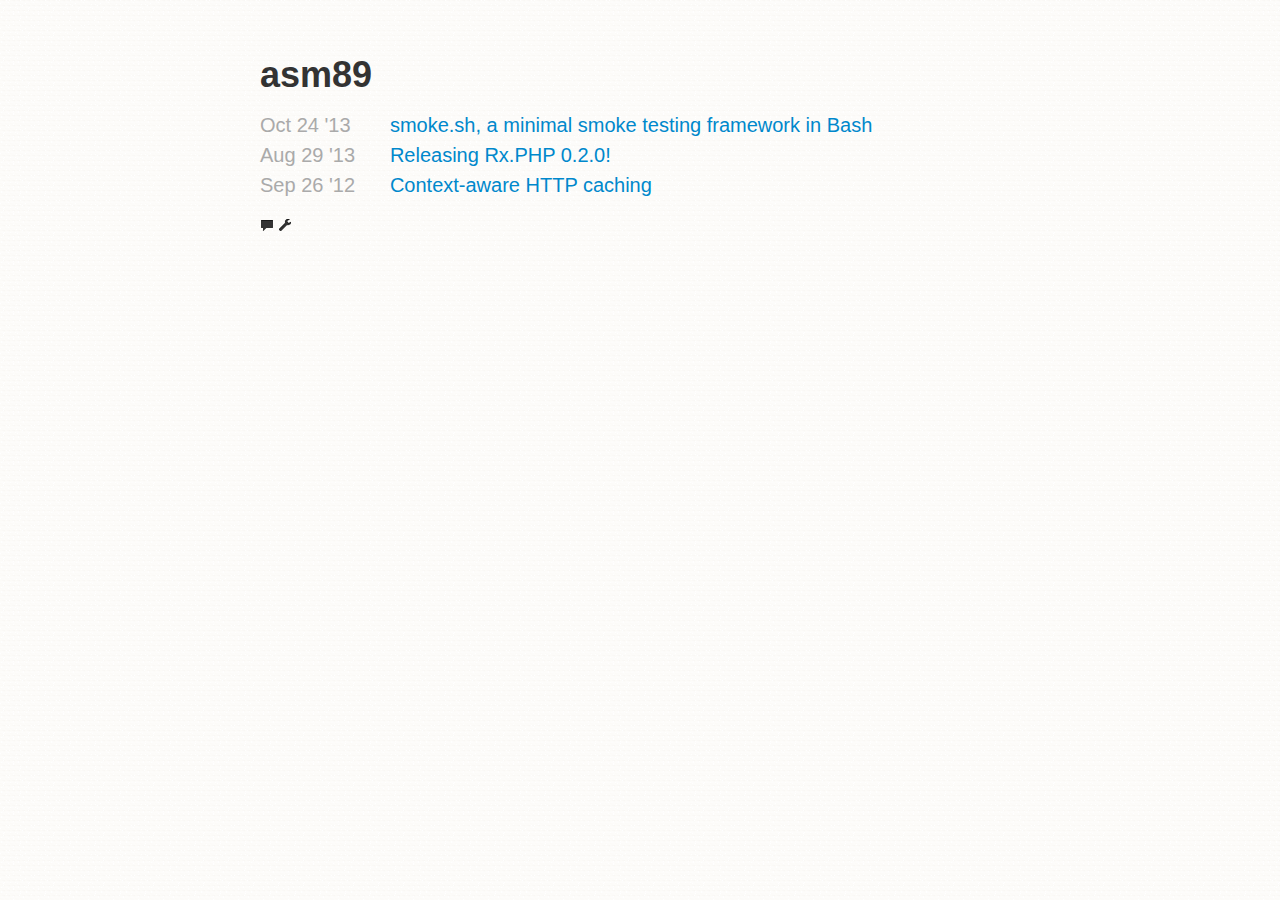
<file: index.html>
<!DOCTYPE html>
<html>
<head>
    <meta charset="UTF-8">
    <title>Home &mdash; asm89</title>
    <link href="/components/bootstrap/css/bootstrap.min.css" rel="stylesheet" type="text/css" />
    <link href="/components/bootstrap/css/bootstrap-responsive.min.css" rel="stylesheet" type="text/css" />
    <link href="/css/main.css" rel="stylesheet" type="text/css" />
    <!-- HTML5 shim, for IE6-8 support of HTML5 elements -->
    <!--[if lt IE 9]>
        <script src="http://html5shim.googlecode.com/svn/trunk/html5.js"></script>
    <![endif]-->
    <link rel="stylesheet" href="/components/highlightjs/styles/github.css" />
    <style>
    /** quick fix because bootstrap <pre> has a background-color. */
    pre code { background-color: inherit; }
    </style>
</head>
<body>

<div class="container-fluid">
            <h1 class="title">asm89</h1>

<ul class="unstyled post-list">
    

            <li class="row-fluid">
            <span class="span2 date">Oct 24 &#039;13</span>
            <span class="span10"><a href="/2013/10/24/smoke-sh-a-minimal-smoke-testing-framework-in-bash.html">smoke.sh, a minimal smoke testing framework in Bash</a></span>
        </li>
            <li class="row-fluid">
            <span class="span2 date">Aug 29 &#039;13</span>
            <span class="span10"><a href="/2013/08/29/releasing-rx.php-0.2.0.html">Releasing Rx.PHP 0.2.0!</a></span>
        </li>
            <li class="row-fluid">
            <span class="span2 date">Sep 26 &#039;12</span>
            <span class="span10"><a href="/2012/09/26/context-aware-http-caching.html">Context-aware HTTP caching</a></span>
        </li>
    
</ul>

<a href="https://twitter.com/iam_asm89"><i class="icon-comment"></i></a>
<a href="https://github.com/asm89"><i class="icon-wrench"></i></a>        </div>

  <script>
    var _gaq=[['_setAccount','UA-34072055-1'],['_trackPageview']];
    (function(d,t){var g=d.createElement(t),s=d.getElementsByTagName(t)[0];
    g.src=('https:'==location.protocol?'//ssl':'//www')+'.google-analytics.com/ga.js';
    s.parentNode.insertBefore(g,s)}(document,'script'));
  </script>

  <script src="//ajax.googleapis.com/ajax/libs/jquery/1.9.1/jquery.min.js"></script>
  <script>window.jQuery || document.write('<script src="/components/jquery/jquery.min.js"><\/script>')</script>
  <script src ="/js/blogpost-tweets.js" type="text/javascript"></script>
  <script src="/components/highlightjs/highlight.pack.js"></script>
  <script>hljs.initHighlightingOnLoad();</script>
  <script src="http://platform.twitter.com/widgets.js"></script>
</body>
</html>
</file>
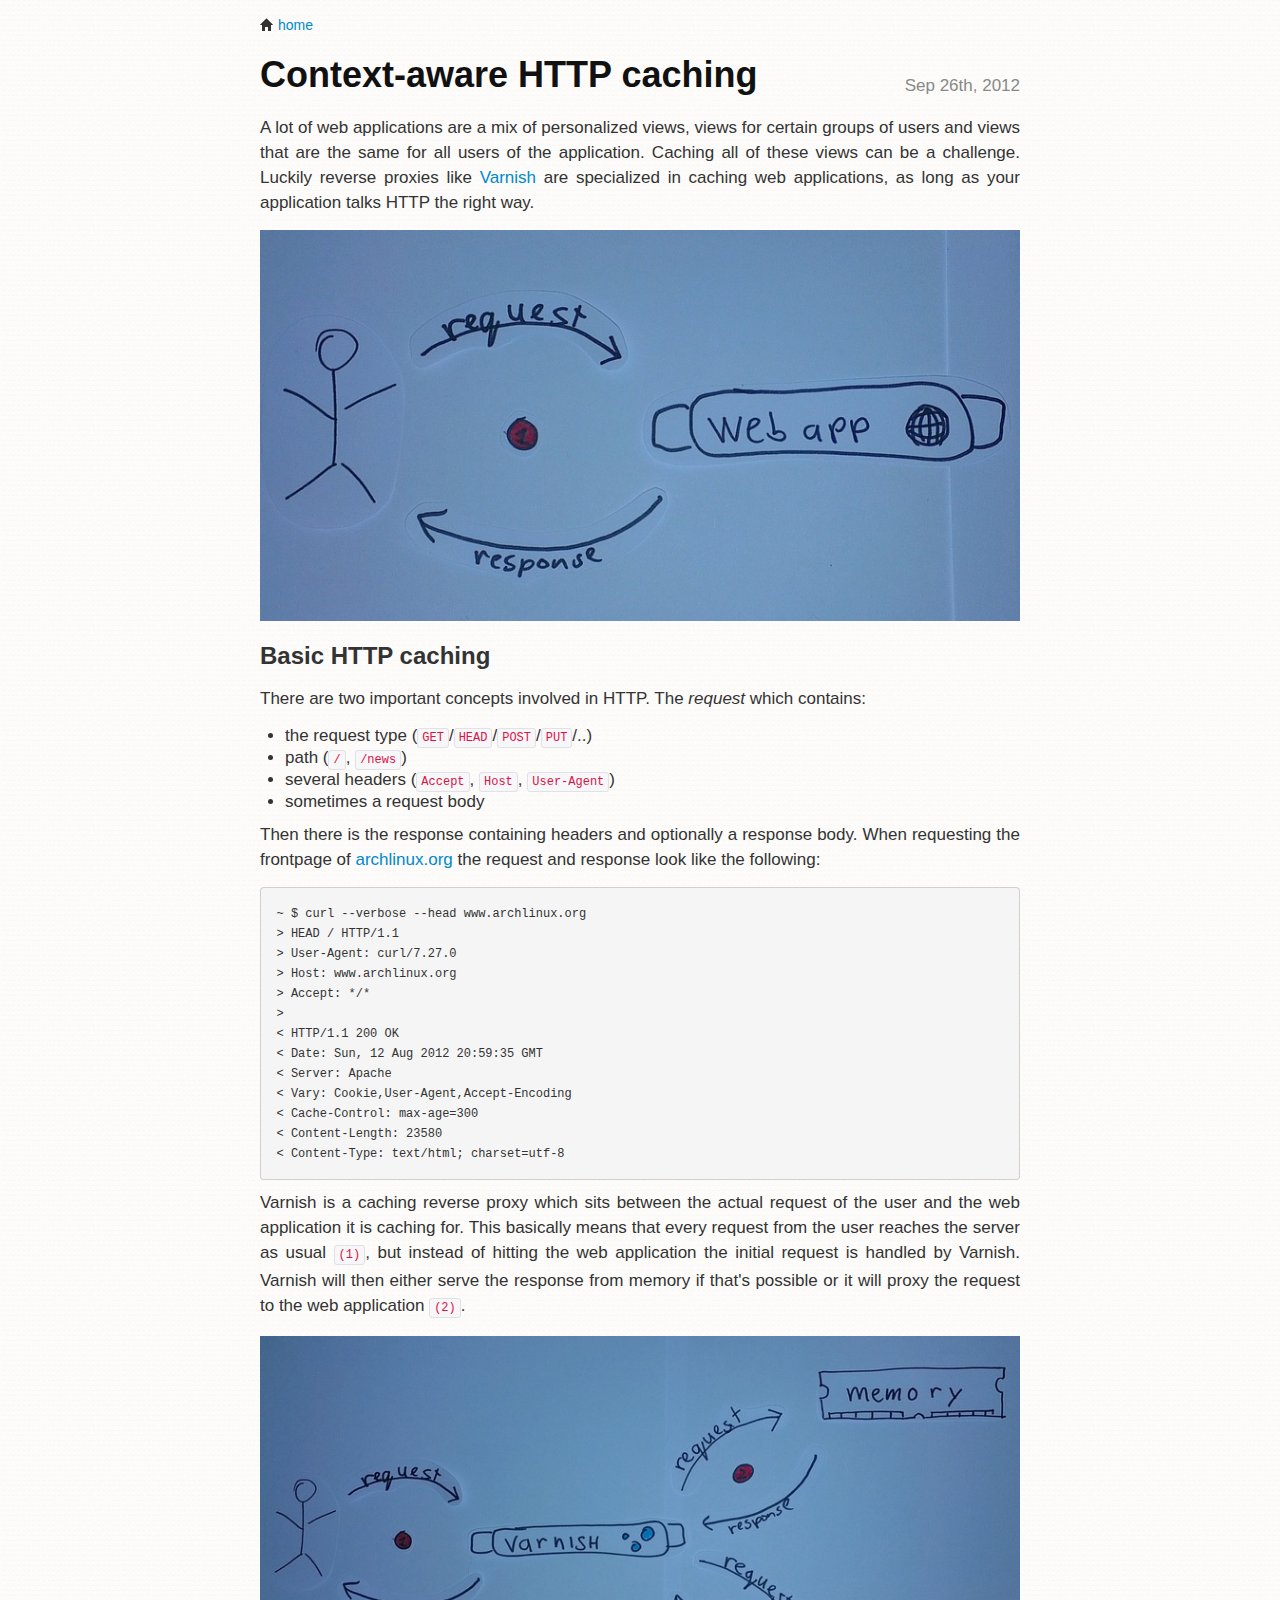
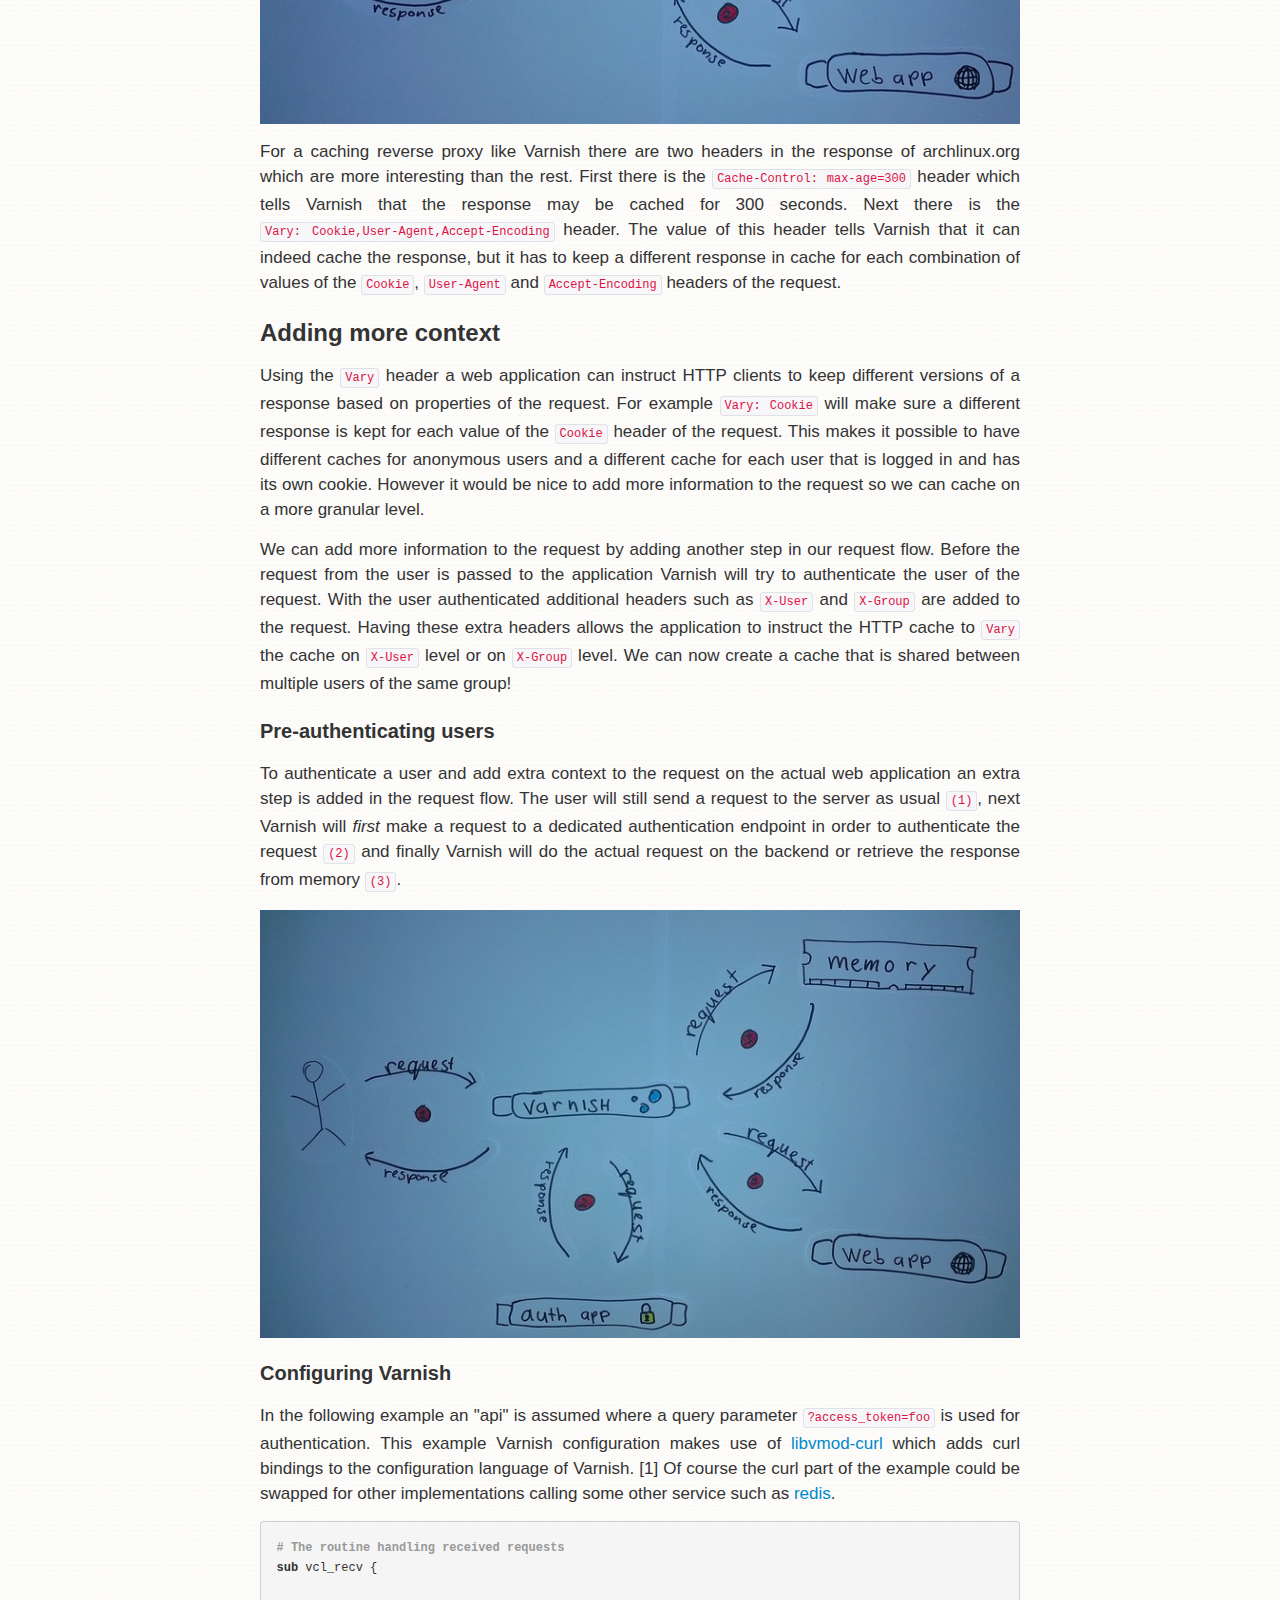
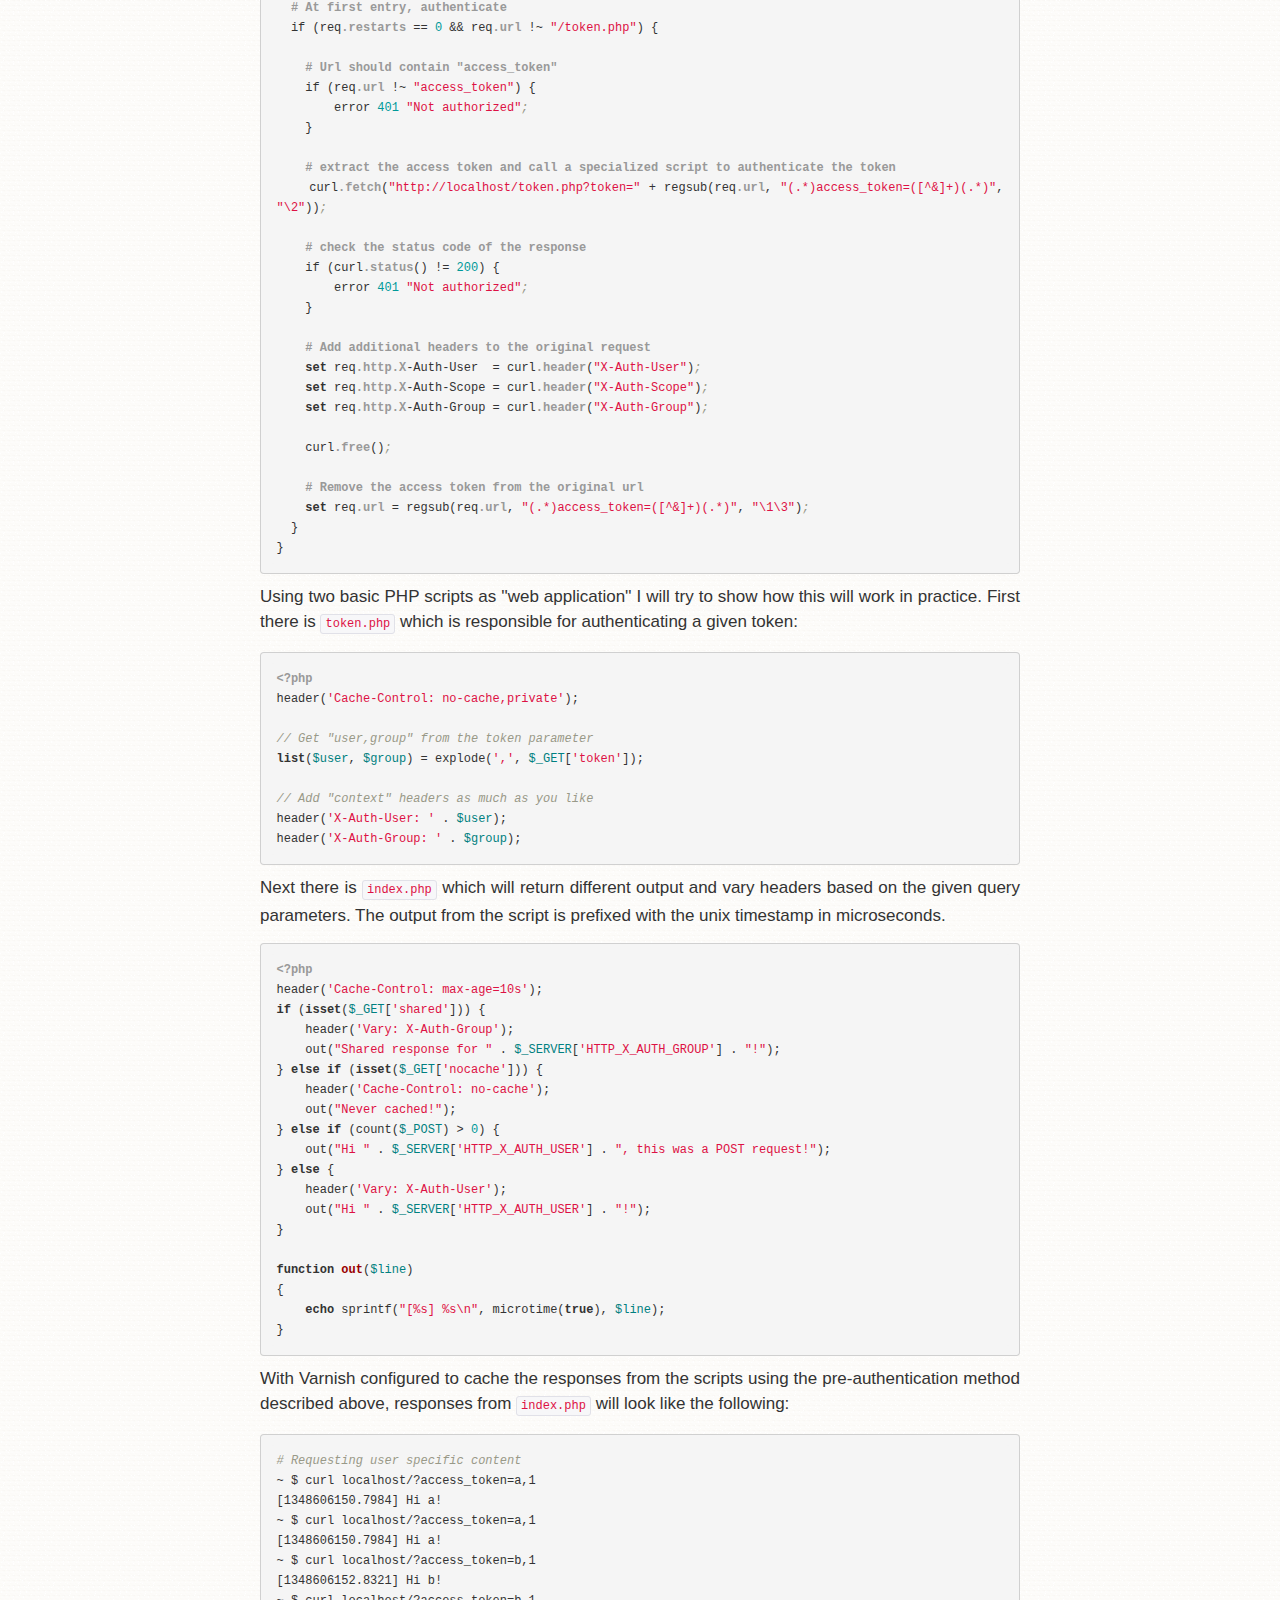
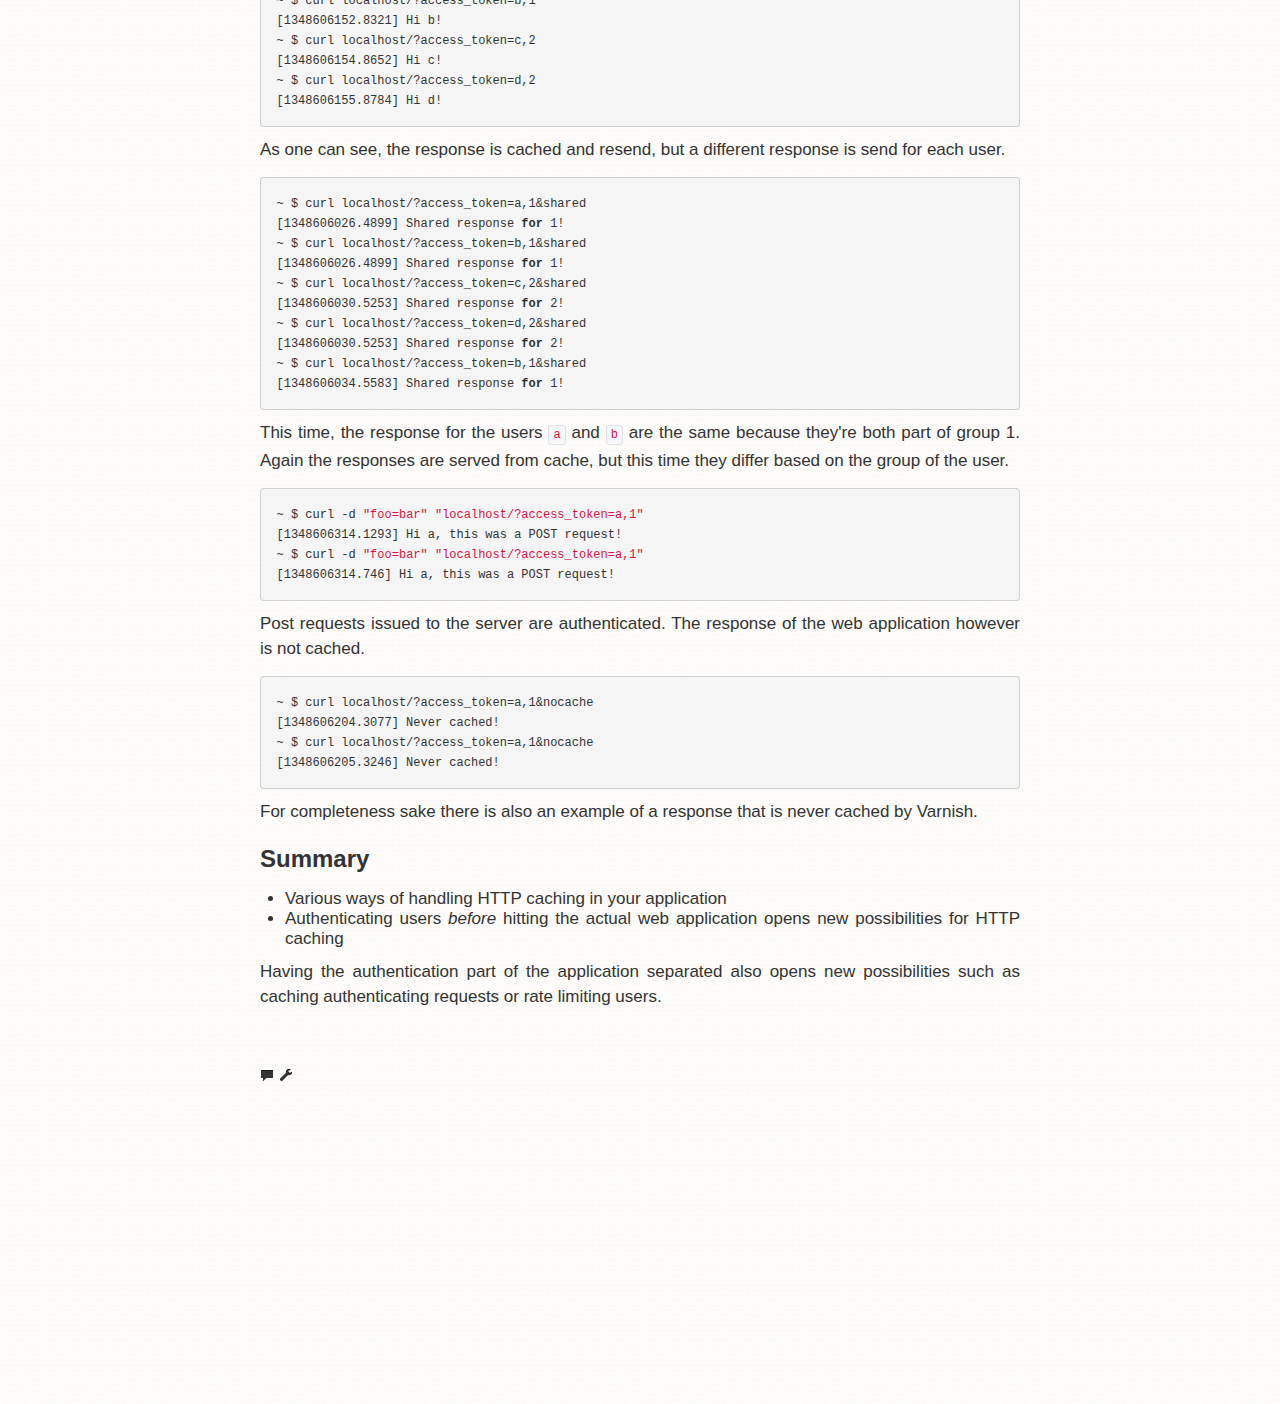
<file: 2012/09/26/context-aware-http-caching.html>
<!DOCTYPE html>
<html>
<head>
    <meta charset="UTF-8">
    <title>Context-aware HTTP caching &mdash; asm89</title>
    <link href="/components/bootstrap/css/bootstrap.min.css" rel="stylesheet" type="text/css" />
    <link href="/components/bootstrap/css/bootstrap-responsive.min.css" rel="stylesheet" type="text/css" />
    <link href="/css/main.css" rel="stylesheet" type="text/css" />
    <!-- HTML5 shim, for IE6-8 support of HTML5 elements -->
    <!--[if lt IE 9]>
        <script src="http://html5shim.googlecode.com/svn/trunk/html5.js"></script>
    <![endif]-->
    <link rel="stylesheet" href="/components/highlightjs/styles/github.css" />
    <style>
    /** quick fix because bootstrap <pre> has a background-color. */
    pre code { background-color: inherit; }
    </style>
</head>
<body>

<div class="container-fluid">
        <nav>
        <i class="icon-home"></i> <a href="/">home</a>
    </nav>

    <article>
        <div class="date pull-right">
            Sep 26th, 2012
        </div>

        <div class="body">
            <h1>Context-aware HTTP caching</h1>
            <!-- title: Context-aware caching of (restful) web applications with Varnish -->

<p>A lot of web applications are a mix of personalized views, views for certain groups of users and views that are the same
for all users of the application. Caching all of these views can be a challenge. Luckily reverse proxies like
<a href="https://www.varnish-cache.org/">Varnish</a> are specialized in caching web applications, as long as your application talks
HTTP the right way.</p>

<p><a href="/p/varnish-caching/1-large.jpg"><img src="/p/varnish-caching/1_post.jpg" alt="Basic interaction between user and the web application." /></a></p>

<h2>Basic HTTP caching</h2>

<p>There are two important concepts involved in HTTP. The <em>request</em> which contains:</p>

<ul>
<li>the request type (<code>GET</code>/<code>HEAD</code>/<code>POST</code>/<code>PUT</code>/..)</li>
<li>path (<code>/</code>, <code>/news</code>)</li>
<li>several headers (<code>Accept</code>, <code>Host</code>, <code>User-Agent</code>)</li>
<li>sometimes a request body</li>
</ul>

<p>Then there is the response containing headers and optionally a response body.  When requesting the frontpage of
<a href="http://www.archlinux.org">archlinux.org</a> the request and response look like the following:</p>

<pre><code class="bash">~ $ curl --verbose --head www.archlinux.org
&gt; HEAD / HTTP/1.1
&gt; User-Agent: curl/7.27.0
&gt; Host: www.archlinux.org
&gt; Accept: */*
&gt;
&lt; HTTP/1.1 200 OK
&lt; Date: Sun, 12 Aug 2012 20:59:35 GMT
&lt; Server: Apache
&lt; Vary: Cookie,User-Agent,Accept-Encoding
&lt; Cache-Control: max-age=300
&lt; Content-Length: 23580
&lt; Content-Type: text/html; charset=utf-8
</code></pre>

<p>Varnish is a caching reverse proxy which sits between the actual request of the user and the web application it is
caching for. This basically means that every request from the user reaches the server as usual <code>(1)</code>, but instead of
hitting the web application the initial request is handled by Varnish. Varnish will then either serve the response from
memory if that's possible or it will proxy the request to the web application <code>(2)</code>.</p>

<p><a href="/p/varnish-caching/2-large.jpg"><img src="/p/varnish-caching/2_post.jpg" alt="Adding a basic caching layer in the form of Varnish between the user and the actual application." /></a></p>

<p>For a caching reverse proxy like Varnish there are two headers in the response of archlinux.org which are more
interesting than the rest. First there is the <code>Cache-Control: max-age=300</code> header which tells Varnish that the response
may be cached for 300 seconds. Next there is the <code>Vary: Cookie,User-Agent,Accept-Encoding</code> header. The value of this
header tells Varnish that it can indeed cache the response, but it has to keep a different response in cache for each
combination of values of the <code>Cookie</code>, <code>User-Agent</code> and <code>Accept-Encoding</code> headers of the request.</p>

<h2>Adding more context</h2>

<p>Using the <code>Vary</code> header a web application can instruct HTTP clients to keep different versions of a response based on
properties of the request. For example <code>Vary: Cookie</code> will make sure a different response is kept for each value of the
<code>Cookie</code> header of the request. This makes it possible to have different caches for anonymous users and a different
cache for each user that is logged in and has its own cookie. However it would be nice to add more information to the
request so we can cache on a more granular level.</p>

<p>We can add more information to the request by adding another step in our request flow. Before the request from the user
is passed to the application Varnish will try to authenticate the user of the request. With the user authenticated
additional headers such as <code>X-User</code> and <code>X-Group</code> are added to the request. Having these extra headers allows the
application to instruct the HTTP cache to <code>Vary</code> the cache on <code>X-User</code> level or on <code>X-Group</code> level. We can now create a
cache that is shared between multiple users of the same group!</p>

<h3>Pre-authenticating users</h3>

<p>To authenticate a user and add extra context to the request on the actual web application an extra step is added in the
request flow. The user will still send a request to the server as usual <code>(1)</code>, next Varnish will <em>first</em> make a request to a
dedicated authentication endpoint in order to authenticate the request <code>(2)</code> and finally Varnish will do the actual
request on the backend or retrieve the response from memory <code>(3)</code>.</p>

<p><a href="/p/varnish-caching/3-large.jpg"><img src="/p/varnish-caching/3_post.jpg" alt="Pre-authenticating users before doing a request on the actual backend. Allowing for even better caching." /></a></p>

<h3>Configuring Varnish</h3>

<p>In the following example an "api" is assumed where a query parameter <code>?access_token=foo</code> is used for authentication.
This example Varnish configuration makes use of <a href="https://github.com/varnish/libvmod-curl">libvmod-curl</a> which adds curl
bindings to the configuration language of Varnish. [1] Of course the curl part of the example could be swapped for other
implementations calling some other service such as <a href="https://github.com/zephirworks/libvmod-redis">redis</a>.</p>

<pre><code># The routine handling received requests
sub vcl_recv {

  # At first entry, authenticate
  if (req.restarts == 0 &amp;&amp; req.url !~ "/token.php") {

    # Url should contain "access_token"
    if (req.url !~ "access_token") {
        error 401 "Not authorized";
    }

    # extract the access token and call a specialized script to authenticate the token
    curl.fetch("http://localhost/token.php?token=" + regsub(req.url, "(.*)access_token=([^&amp;]+)(.*)", "\2"));

    # check the status code of the response
    if (curl.status() != 200) {
        error 401 "Not authorized";
    }

    # Add additional headers to the original request
    set req.http.X-Auth-User  = curl.header("X-Auth-User");
    set req.http.X-Auth-Scope = curl.header("X-Auth-Scope");
    set req.http.X-Auth-Group = curl.header("X-Auth-Group");

    curl.free();

    # Remove the access token from the original url
    set req.url = regsub(req.url, "(.*)access_token=([^&amp;]+)(.*)", "\1\3");
  }
}
</code></pre>

<p>Using two basic PHP scripts as ''web application'' I will try to show how this will work in practice. First there is
<code>token.php</code> which is responsible for authenticating a given token:</p>

<pre><code class="php">&lt;?php
header('Cache-Control: no-cache,private');

// Get "user,group" from the token parameter
list($user, $group) = explode(',', $_GET['token']);

// Add "context" headers as much as you like
header('X-Auth-User: ' . $user);
header('X-Auth-Group: ' . $group);
</code></pre>

<p>Next there is <code>index.php</code> which will return different output and vary headers based on the given query parameters. The
output from the script is prefixed with the unix timestamp in microseconds.</p>

<pre><code class="php">&lt;?php
header('Cache-Control: max-age=10s');
if (isset($_GET['shared'])) {
    header('Vary: X-Auth-Group');
    out("Shared response for " . $_SERVER['HTTP_X_AUTH_GROUP'] . "!");
} else if (isset($_GET['nocache'])) {
    header('Cache-Control: no-cache');
    out("Never cached!");
} else if (count($_POST) &gt; 0) {
    out("Hi " . $_SERVER['HTTP_X_AUTH_USER'] . ", this was a POST request!");
} else {
    header('Vary: X-Auth-User');
    out("Hi " . $_SERVER['HTTP_X_AUTH_USER'] . "!");
}

function out($line)
{
    echo sprintf("[%s] %s\n", microtime(true), $line);
}
</code></pre>

<p>With Varnish configured to cache the responses from the scripts using the pre-authentication method described above,
responses from <code>index.php</code> will look like the following:</p>

<pre><code class="bash"># Requesting user specific content
~ $ curl localhost/?access_token=a,1
[1348606150.7984] Hi a!
~ $ curl localhost/?access_token=a,1
[1348606150.7984] Hi a!
~ $ curl localhost/?access_token=b,1
[1348606152.8321] Hi b!
~ $ curl localhost/?access_token=b,1
[1348606152.8321] Hi b!
~ $ curl localhost/?access_token=c,2
[1348606154.8652] Hi c!
~ $ curl localhost/?access_token=d,2
[1348606155.8784] Hi d!
</code></pre>

<p>As one can see, the response is cached and resend, but a different response is send for each user.</p>

<pre><code class="bash">~ $ curl localhost/?access_token=a,1&amp;shared
[1348606026.4899] Shared response for 1!
~ $ curl localhost/?access_token=b,1&amp;shared
[1348606026.4899] Shared response for 1!
~ $ curl localhost/?access_token=c,2&amp;shared
[1348606030.5253] Shared response for 2!
~ $ curl localhost/?access_token=d,2&amp;shared
[1348606030.5253] Shared response for 2!
~ $ curl localhost/?access_token=b,1&amp;shared
[1348606034.5583] Shared response for 1!
</code></pre>

<p>This time, the response for the users <code>a</code> and <code>b</code> are the same because they're both part of group 1. Again the responses
are served from cache, but this time they differ based on the group of the user.</p>

<pre><code class="bash">~ $ curl -d "foo=bar" "localhost/?access_token=a,1"
[1348606314.1293] Hi a, this was a POST request!
~ $ curl -d "foo=bar" "localhost/?access_token=a,1"
[1348606314.746] Hi a, this was a POST request!
</code></pre>

<p>Post requests issued to the server are authenticated. The response of the web application however is not cached.</p>

<pre><code class="bash">~ $ curl localhost/?access_token=a,1&amp;nocache
[1348606204.3077] Never cached!
~ $ curl localhost/?access_token=a,1&amp;nocache
[1348606205.3246] Never cached!
</code></pre>

<p>For completeness sake there is also an example of a response that is never cached by Varnish.</p>

<h2>Summary</h2>

<ul>
<li>Various ways of handling HTTP caching in your application</li>
<li>Authenticating users <em>before</em> hitting the actual web application opens new possibilities for HTTP caching</li>
</ul>

<p>Having the authentication part of the application separated also opens new possibilities such as caching 
authenticating requests or rate limiting users.</p>

<p><br /></p>

<div data-tweet-id="250856789686489088" class="twitter-tweet"></div>


            <a href="https://twitter.com/iam_asm89"><i class="icon-comment"></i></a>
            <a href="https://github.com/asm89"><i class="icon-wrench"></i></a>
        </div>
    </article>

    </div>

  <script>
    var _gaq=[['_setAccount','UA-34072055-1'],['_trackPageview']];
    (function(d,t){var g=d.createElement(t),s=d.getElementsByTagName(t)[0];
    g.src=('https:'==location.protocol?'//ssl':'//www')+'.google-analytics.com/ga.js';
    s.parentNode.insertBefore(g,s)}(document,'script'));
  </script>

  <script src="//ajax.googleapis.com/ajax/libs/jquery/1.9.1/jquery.min.js"></script>
  <script>window.jQuery || document.write('<script src="/components/jquery/jquery.min.js"><\/script>')</script>
  <script src ="/js/blogpost-tweets.js" type="text/javascript"></script>
  <script src="/components/highlightjs/highlight.pack.js"></script>
  <script>hljs.initHighlightingOnLoad();</script>
  <script src="http://platform.twitter.com/widgets.js"></script>
</body>
</html>
</file>
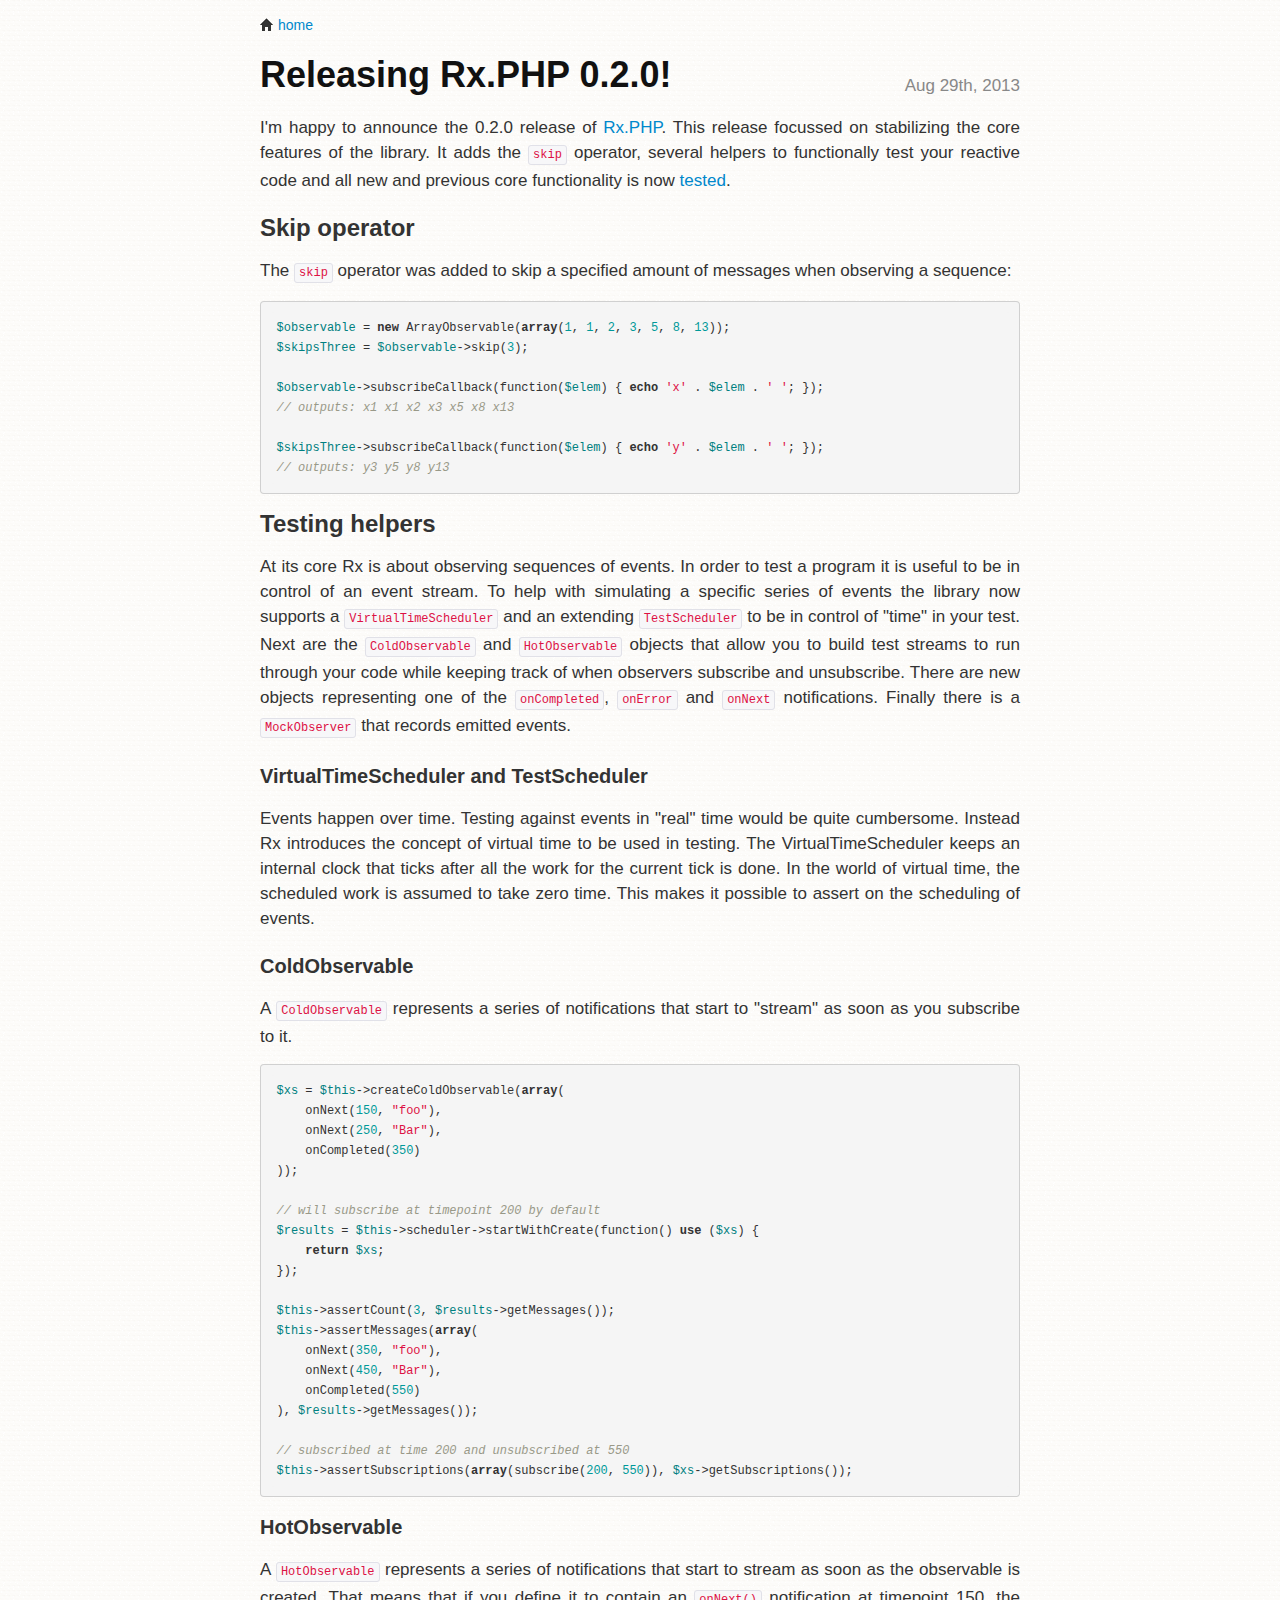
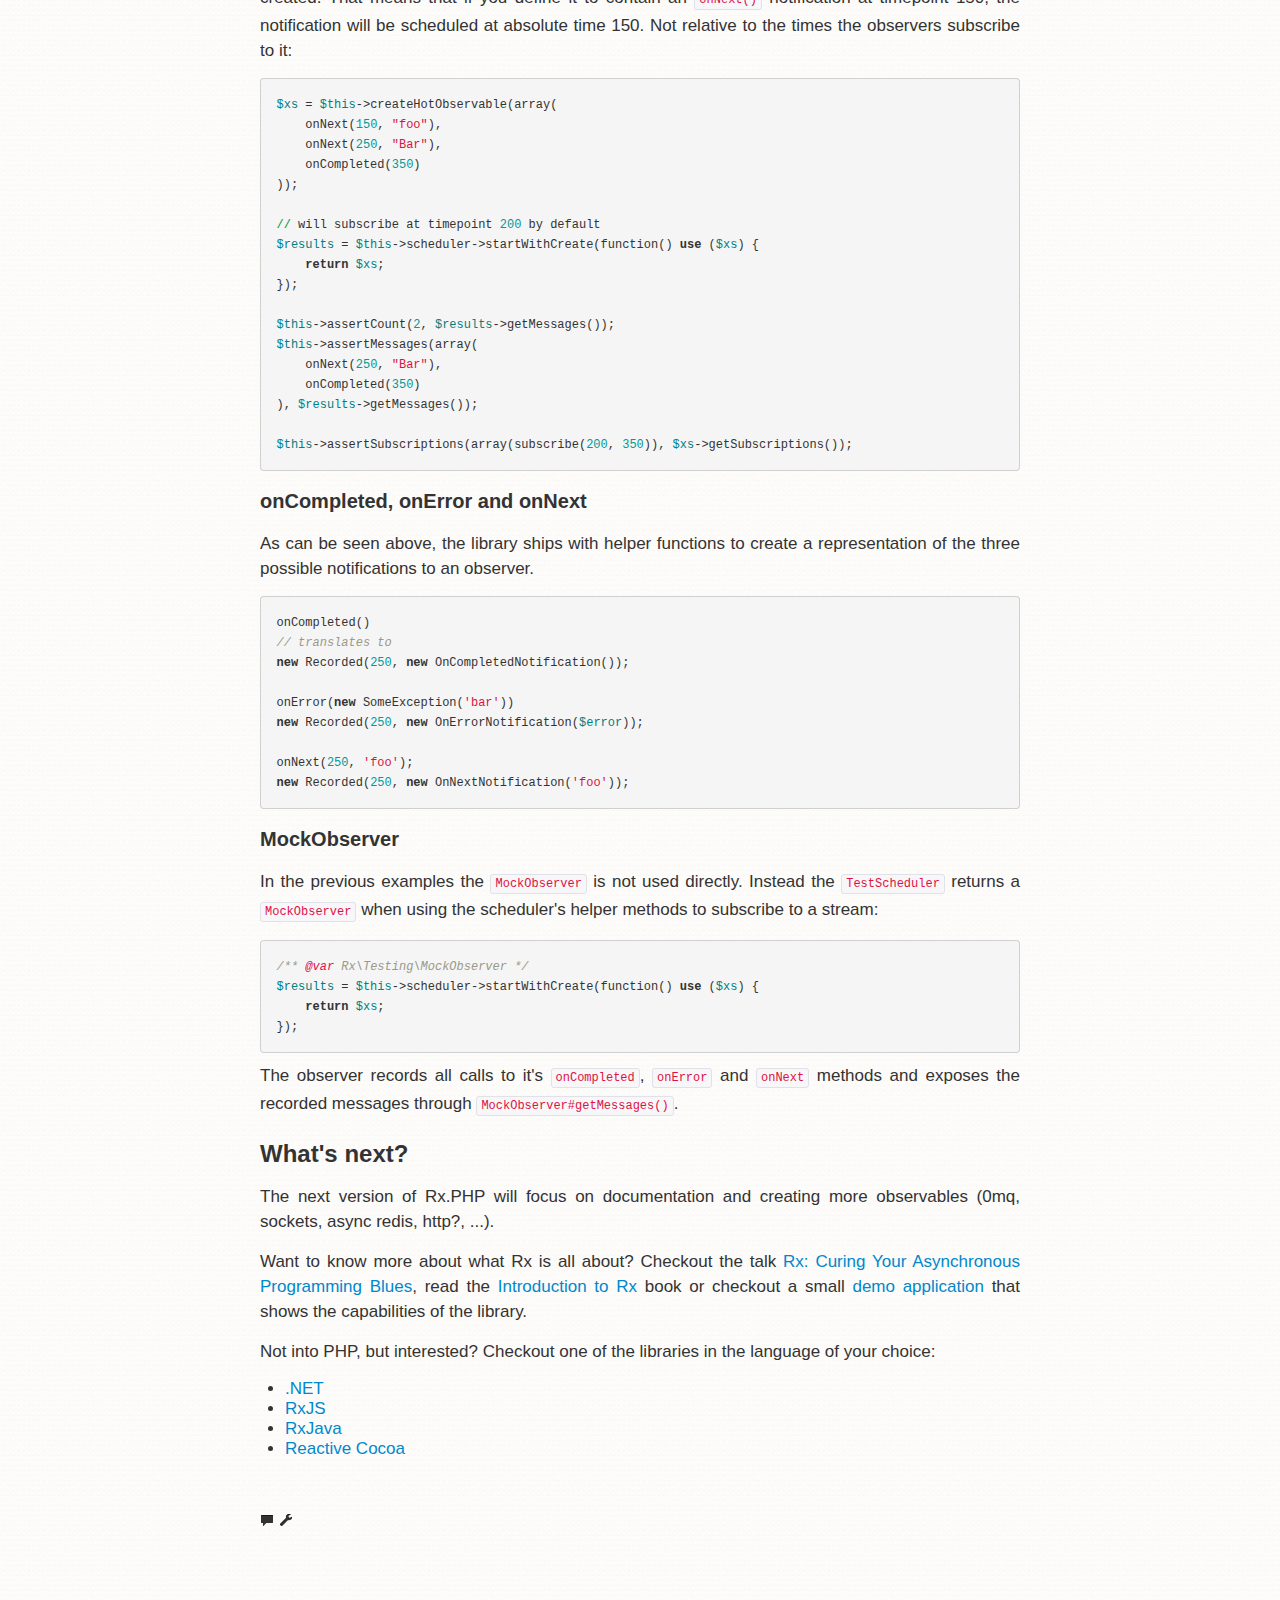
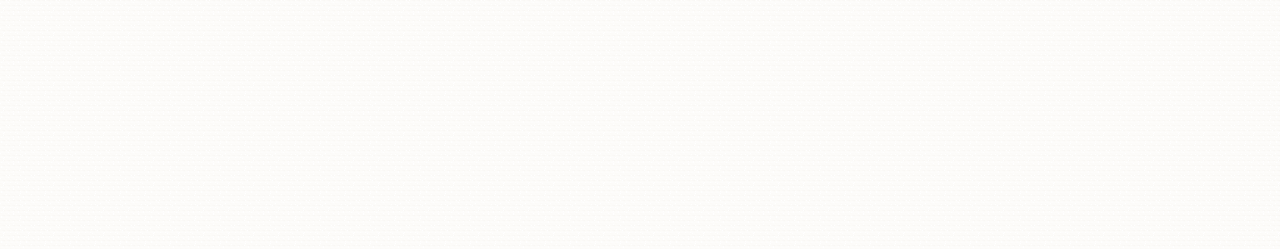
<file: 2013/08/29/releasing-rx.php-0.2.0.html>
<!DOCTYPE html>
<html>
<head>
    <meta charset="UTF-8">
    <title>Releasing Rx.PHP 0.2.0! &mdash; asm89</title>
    <link href="/components/bootstrap/css/bootstrap.min.css" rel="stylesheet" type="text/css" />
    <link href="/components/bootstrap/css/bootstrap-responsive.min.css" rel="stylesheet" type="text/css" />
    <link href="/css/main.css" rel="stylesheet" type="text/css" />
    <!-- HTML5 shim, for IE6-8 support of HTML5 elements -->
    <!--[if lt IE 9]>
        <script src="http://html5shim.googlecode.com/svn/trunk/html5.js"></script>
    <![endif]-->
    <link rel="stylesheet" href="/components/highlightjs/styles/github.css" />
    <style>
    /** quick fix because bootstrap <pre> has a background-color. */
    pre code { background-color: inherit; }
    </style>
</head>
<body>

<div class="container-fluid">
        <nav>
        <i class="icon-home"></i> <a href="/">home</a>
    </nav>

    <article>
        <div class="date pull-right">
            Aug 29th, 2013
        </div>

        <div class="body">
            <h1>Releasing Rx.PHP 0.2.0!</h1>
            <p>I'm happy to announce the 0.2.0 release of <a href="https://github.com/asm89/Rx.PHP">Rx.PHP</a>. This release focussed on
stabilizing the core features of the library. It adds the <code>skip</code> operator,
several helpers to functionally test your reactive code and all new and
previous core functionality is now <a href="https://travis-ci.org/asm89/Rx.PHP">tested</a>.</p>

<h2>Skip operator</h2>

<p>The <code>skip</code> operator was added to skip a specified amount of messages when
observing a sequence:</p>

<pre><code class="php">$observable = new ArrayObservable(array(1, 1, 2, 3, 5, 8, 13));
$skipsThree = $observable-&gt;skip(3);

$observable-&gt;subscribeCallback(function($elem) { echo 'x' . $elem . ' '; });
// outputs: x1 x1 x2 x3 x5 x8 x13

$skipsThree-&gt;subscribeCallback(function($elem) { echo 'y' . $elem . ' '; });
// outputs: y3 y5 y8 y13
</code></pre>

<h2>Testing helpers</h2>

<p>At its core Rx is about observing sequences of events. In order to test a
program it is useful to be in control of an event stream. To help with
simulating a specific series of events the library now supports a
<code>VirtualTimeScheduler</code> and an extending <code>TestScheduler</code> to be in control of
"time" in your test. Next are the <code>ColdObservable</code> and <code>HotObservable</code> objects
that allow you to build test streams to run through your code while keeping
track of when observers subscribe and unsubscribe. There are new objects
representing one of the <code>onCompleted</code>, <code>onError</code> and <code>onNext</code> notifications.
Finally there is a <code>MockObserver</code> that records emitted events.</p>

<h3>VirtualTimeScheduler and TestScheduler</h3>

<p>Events happen over time. Testing against events in "real" time would be quite
cumbersome. Instead Rx introduces the concept of virtual time to be used in
testing. The VirtualTimeScheduler keeps an internal clock that ticks after all
the work for the current tick is done. In the world of virtual time, the
scheduled work is assumed to take zero time. This makes it possible to assert on
the scheduling of events.</p>

<h3>ColdObservable</h3>

<p>A <code>ColdObservable</code> represents a series of notifications that start to "stream"
as soon as you subscribe to it.</p>

<pre><code class="php">$xs = $this-&gt;createColdObservable(array(
    onNext(150, "foo"),
    onNext(250, "Bar"),
    onCompleted(350)
));

// will subscribe at timepoint 200 by default
$results = $this-&gt;scheduler-&gt;startWithCreate(function() use ($xs) {
    return $xs;
});

$this-&gt;assertCount(3, $results-&gt;getMessages());
$this-&gt;assertMessages(array(
    onNext(350, "foo"),
    onNext(450, "Bar"),
    onCompleted(550)
), $results-&gt;getMessages());

// subscribed at time 200 and unsubscribed at 550
$this-&gt;assertSubscriptions(array(subscribe(200, 550)), $xs-&gt;getSubscriptions());
</code></pre>

<h3>HotObservable</h3>

<p>A <code>HotObservable</code> represents a series of notifications that start to stream as
soon as the observable is created. That means that if you define it to contain
an <code>onNext()</code> notification at timepoint 150, the notification will be scheduled
at absolute time 150. Not relative to the times the observers subscribe to it:</p>

<pre><code>$xs = $this-&gt;createHotObservable(array(
    onNext(150, "foo"),
    onNext(250, "Bar"),
    onCompleted(350)
));

// will subscribe at timepoint 200 by default
$results = $this-&gt;scheduler-&gt;startWithCreate(function() use ($xs) {
    return $xs;
});

$this-&gt;assertCount(2, $results-&gt;getMessages());
$this-&gt;assertMessages(array(
    onNext(250, "Bar"),
    onCompleted(350)
), $results-&gt;getMessages());

$this-&gt;assertSubscriptions(array(subscribe(200, 350)), $xs-&gt;getSubscriptions());
</code></pre>

<h3>onCompleted, onError and onNext</h3>

<p>As can be seen above, the library ships with helper functions to create a
representation of the three possible notifications to an observer.</p>

<pre><code class="php">onCompleted()
// translates to
new Recorded(250, new OnCompletedNotification());

onError(new SomeException('bar'))
new Recorded(250, new OnErrorNotification($error));

onNext(250, 'foo');
new Recorded(250, new OnNextNotification('foo'));
</code></pre>

<h3>MockObserver</h3>

<p>In the previous examples the <code>MockObserver</code> is not used directly. Instead the
<code>TestScheduler</code> returns a <code>MockObserver</code> when using the scheduler's helper
methods to subscribe to a stream:</p>

<pre><code class="php">/** @var Rx\Testing\MockObserver */
$results = $this-&gt;scheduler-&gt;startWithCreate(function() use ($xs) {
    return $xs;
});
</code></pre>

<p>The observer records all calls to it's <code>onCompleted</code>, <code>onError</code> and <code>onNext</code>
methods and exposes the recorded messages through <code>MockObserver#getMessages()</code>.</p>

<h2>What's next?</h2>

<p>The next version of Rx.PHP will focus on documentation and creating more
observables (0mq, sockets, async redis, http?, ...).</p>

<p>Want to know more about what Rx is all about? Checkout the talk <a href="http://www.infoq.com/presentations/Rx-Curing-Your-Asynchronous-Programming-Blues">Rx: Curing
Your Asynchronous Programming Blues</a>, read the <a href="http://www.introtorx.com/">Introduction to
Rx</a> book or checkout a small <a href="https://github.com/asm89/rxphp-chat">demo application</a> that shows the
capabilities of the library.</p>

<p>Not into PHP, but interested?  Checkout one of the libraries in the language of
your choice:</p>

<ul>
<li><a href="http://msdn.microsoft.com/en-us/data/gg577609.aspx">.NET</a></li>
<li><a href="https://github.com/Reactive-Extensions/RxJS">RxJS</a></li>
<li><a href="https://github.com/Netflix/RxJava">RxJava</a></li>
<li><a href="https://github.com/ReactiveCocoa/ReactiveCocoa">Reactive Cocoa</a></li>
</ul>

<p><br /></p>

<div data-tweet-id="372983284935823361" class="twitter-tweet"></div>


            <a href="https://twitter.com/iam_asm89"><i class="icon-comment"></i></a>
            <a href="https://github.com/asm89"><i class="icon-wrench"></i></a>
        </div>
    </article>

    </div>

  <script>
    var _gaq=[['_setAccount','UA-34072055-1'],['_trackPageview']];
    (function(d,t){var g=d.createElement(t),s=d.getElementsByTagName(t)[0];
    g.src=('https:'==location.protocol?'//ssl':'//www')+'.google-analytics.com/ga.js';
    s.parentNode.insertBefore(g,s)}(document,'script'));
  </script>

  <script src="//ajax.googleapis.com/ajax/libs/jquery/1.9.1/jquery.min.js"></script>
  <script>window.jQuery || document.write('<script src="/components/jquery/jquery.min.js"><\/script>')</script>
  <script src ="/js/blogpost-tweets.js" type="text/javascript"></script>
  <script src="/components/highlightjs/highlight.pack.js"></script>
  <script>hljs.initHighlightingOnLoad();</script>
  <script src="http://platform.twitter.com/widgets.js"></script>
</body>
</html>
</file>
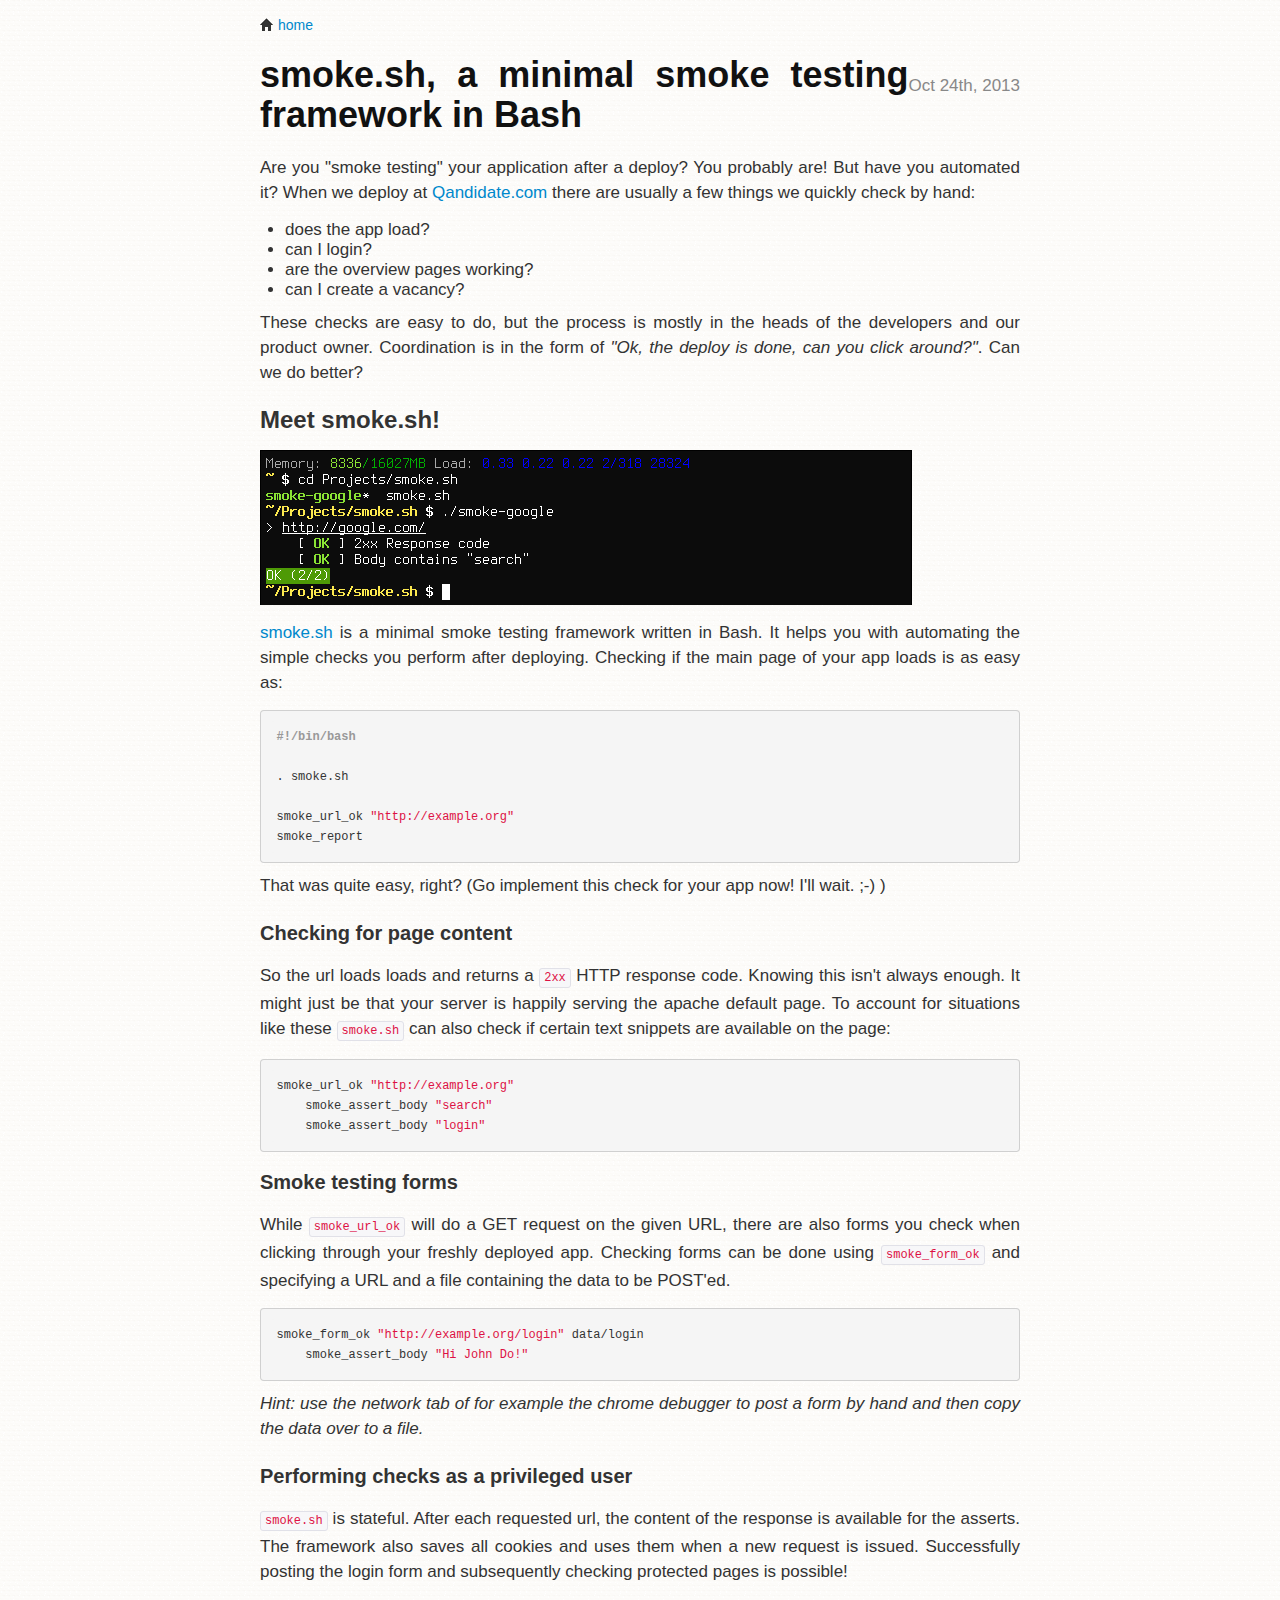
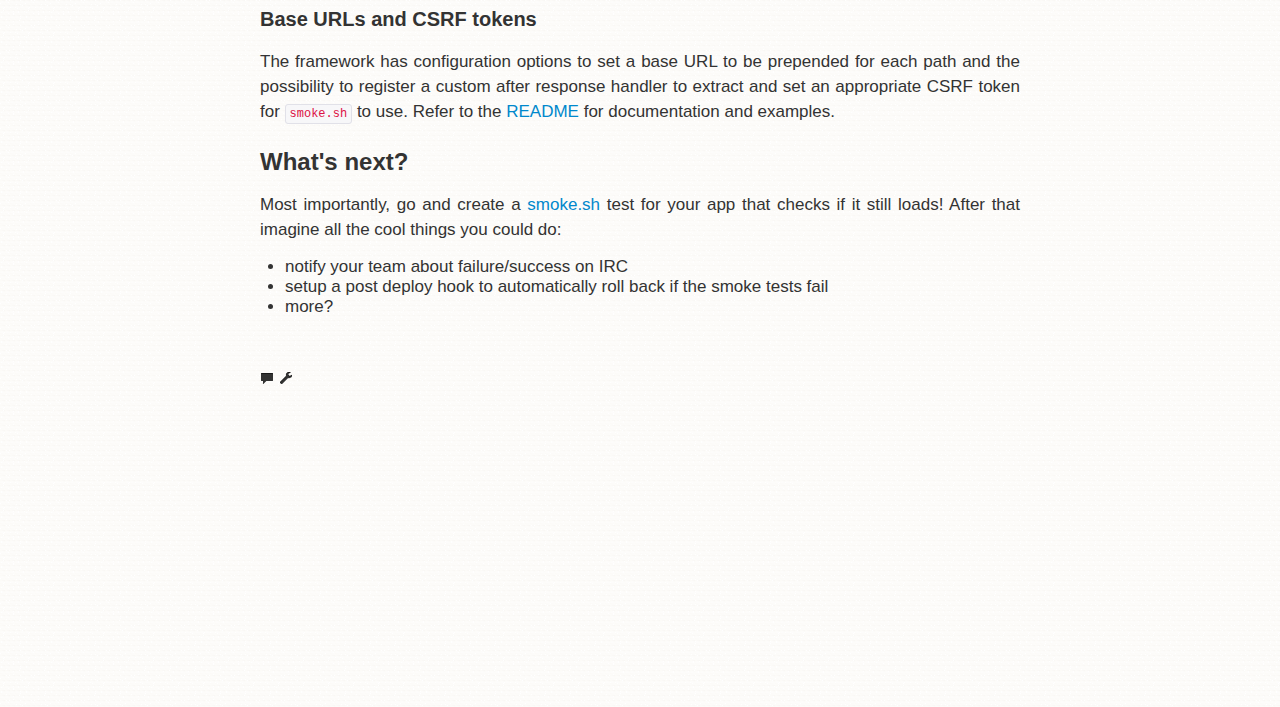
<file: 2013/10/24/smoke-sh-a-minimal-smoke-testing-framework-in-bash.html>
<!DOCTYPE html>
<html>
<head>
    <meta charset="UTF-8">
    <title>smoke.sh, a minimal smoke testing framework in Bash &mdash; asm89</title>
    <link href="/components/bootstrap/css/bootstrap.min.css" rel="stylesheet" type="text/css" />
    <link href="/components/bootstrap/css/bootstrap-responsive.min.css" rel="stylesheet" type="text/css" />
    <link href="/css/main.css" rel="stylesheet" type="text/css" />
    <!-- HTML5 shim, for IE6-8 support of HTML5 elements -->
    <!--[if lt IE 9]>
        <script src="http://html5shim.googlecode.com/svn/trunk/html5.js"></script>
    <![endif]-->
    <link rel="stylesheet" href="/components/highlightjs/styles/github.css" />
    <style>
    /** quick fix because bootstrap <pre> has a background-color. */
    pre code { background-color: inherit; }
    </style>
</head>
<body>

<div class="container-fluid">
        <nav>
        <i class="icon-home"></i> <a href="/">home</a>
    </nav>

    <article>
        <div class="date pull-right">
            Oct 24th, 2013
        </div>

        <div class="body">
            <h1>smoke.sh, a minimal smoke testing framework in Bash</h1>
            <p>Are you "smoke testing" your application after a deploy? You probably are! But
have you automated it? When we deploy at <a href="http://qandidate.com">Qandidate.com</a> there are usually a
few things we quickly check by hand:</p>

<ul>
<li>does the app load?</li>
<li>can I login?</li>
<li>are the overview pages working?</li>
<li>can I create a vacancy?</li>
</ul>

<p>These checks are easy to do, but the process is mostly in the heads of the
developers and our product owner. Coordination is in the form of <em>"Ok, the
deploy is done, can you click around?"</em>. Can we do better?</p>

<h2>Meet smoke.sh!</h2>

<p><img src="/p/smoke.sh/smoke.png" alt="smoke sh" /></p>

<p><a href="https://github.com/asm89/smoke.sh">smoke.sh</a> is a minimal smoke testing framework written in Bash. It helps you
with automating the simple checks you perform after deploying. Checking if the
main page of your app loads is as easy as:</p>

<pre><code class="bash">#!/bin/bash

. smoke.sh

smoke_url_ok "http://example.org"
smoke_report
</code></pre>

<p>That was quite easy, right? (Go implement this check for your app now! I'll
wait. ;-) )</p>

<h3>Checking for page content</h3>

<p>So the url loads loads and returns a <code>2xx</code> HTTP response code. Knowing this
isn't always enough. It might just be that your server is happily serving the
apache default page. To account for situations like these <code>smoke.sh</code> can also
check if certain text snippets are available on the page:</p>

<pre><code class="bash">smoke_url_ok "http://example.org"
    smoke_assert_body "search"
    smoke_assert_body "login"
</code></pre>

<h3>Smoke testing forms</h3>

<p>While <code>smoke_url_ok</code> will do a GET request on the given URL, there are also
forms you check when clicking through your freshly deployed app. Checking forms
can be done using <code>smoke_form_ok</code> and specifying a URL and a file containing
the data to be POST'ed.</p>

<pre><code class="bash">smoke_form_ok "http://example.org/login" data/login
    smoke_assert_body "Hi John Do!"
</code></pre>

<p><em>Hint: use the network tab of for example the chrome debugger to post a form by
hand and then copy the data over to a file.</em></p>

<h3>Performing checks as a privileged user</h3>

<p><code>smoke.sh</code> is stateful. After each requested url, the content of the response
is available for the asserts. The framework also saves all cookies and uses
them when a new request is issued. Successfully posting the login form and
subsequently checking protected pages is possible!</p>

<h3>Base URLs and CSRF tokens</h3>

<p>The framework has configuration options to set a base URL to be prepended for
each path and the possibility to register a custom after response handler to
extract and set an appropriate CSRF token for <code>smoke.sh</code> to use. Refer to the
<a href="https://github.com/asm89/smoke.sh">README</a> for documentation and examples.</p>

<h2>What's next?</h2>

<p>Most importantly, go and create a <a href="https://github.com/asm89/smoke.sh">smoke.sh</a> test for your app that checks if
it still loads!  After that imagine all the cool things you could do:</p>

<ul>
<li>notify your team about failure/success on IRC</li>
<li>setup a post deploy hook to automatically roll back if the smoke tests fail</li>
<li>more?</li>
</ul>

<p><br /></p>

<div data-tweet-id="393383852502024192" class="twitter-tweet"></div>


            <a href="https://twitter.com/iam_asm89"><i class="icon-comment"></i></a>
            <a href="https://github.com/asm89"><i class="icon-wrench"></i></a>
        </div>
    </article>

    </div>

  <script>
    var _gaq=[['_setAccount','UA-34072055-1'],['_trackPageview']];
    (function(d,t){var g=d.createElement(t),s=d.getElementsByTagName(t)[0];
    g.src=('https:'==location.protocol?'//ssl':'//www')+'.google-analytics.com/ga.js';
    s.parentNode.insertBefore(g,s)}(document,'script'));
  </script>

  <script src="//ajax.googleapis.com/ajax/libs/jquery/1.9.1/jquery.min.js"></script>
  <script>window.jQuery || document.write('<script src="/components/jquery/jquery.min.js"><\/script>')</script>
  <script src ="/js/blogpost-tweets.js" type="text/javascript"></script>
  <script src="/components/highlightjs/highlight.pack.js"></script>
  <script>hljs.initHighlightingOnLoad();</script>
  <script src="http://platform.twitter.com/widgets.js"></script>
</body>
</html>
</file>
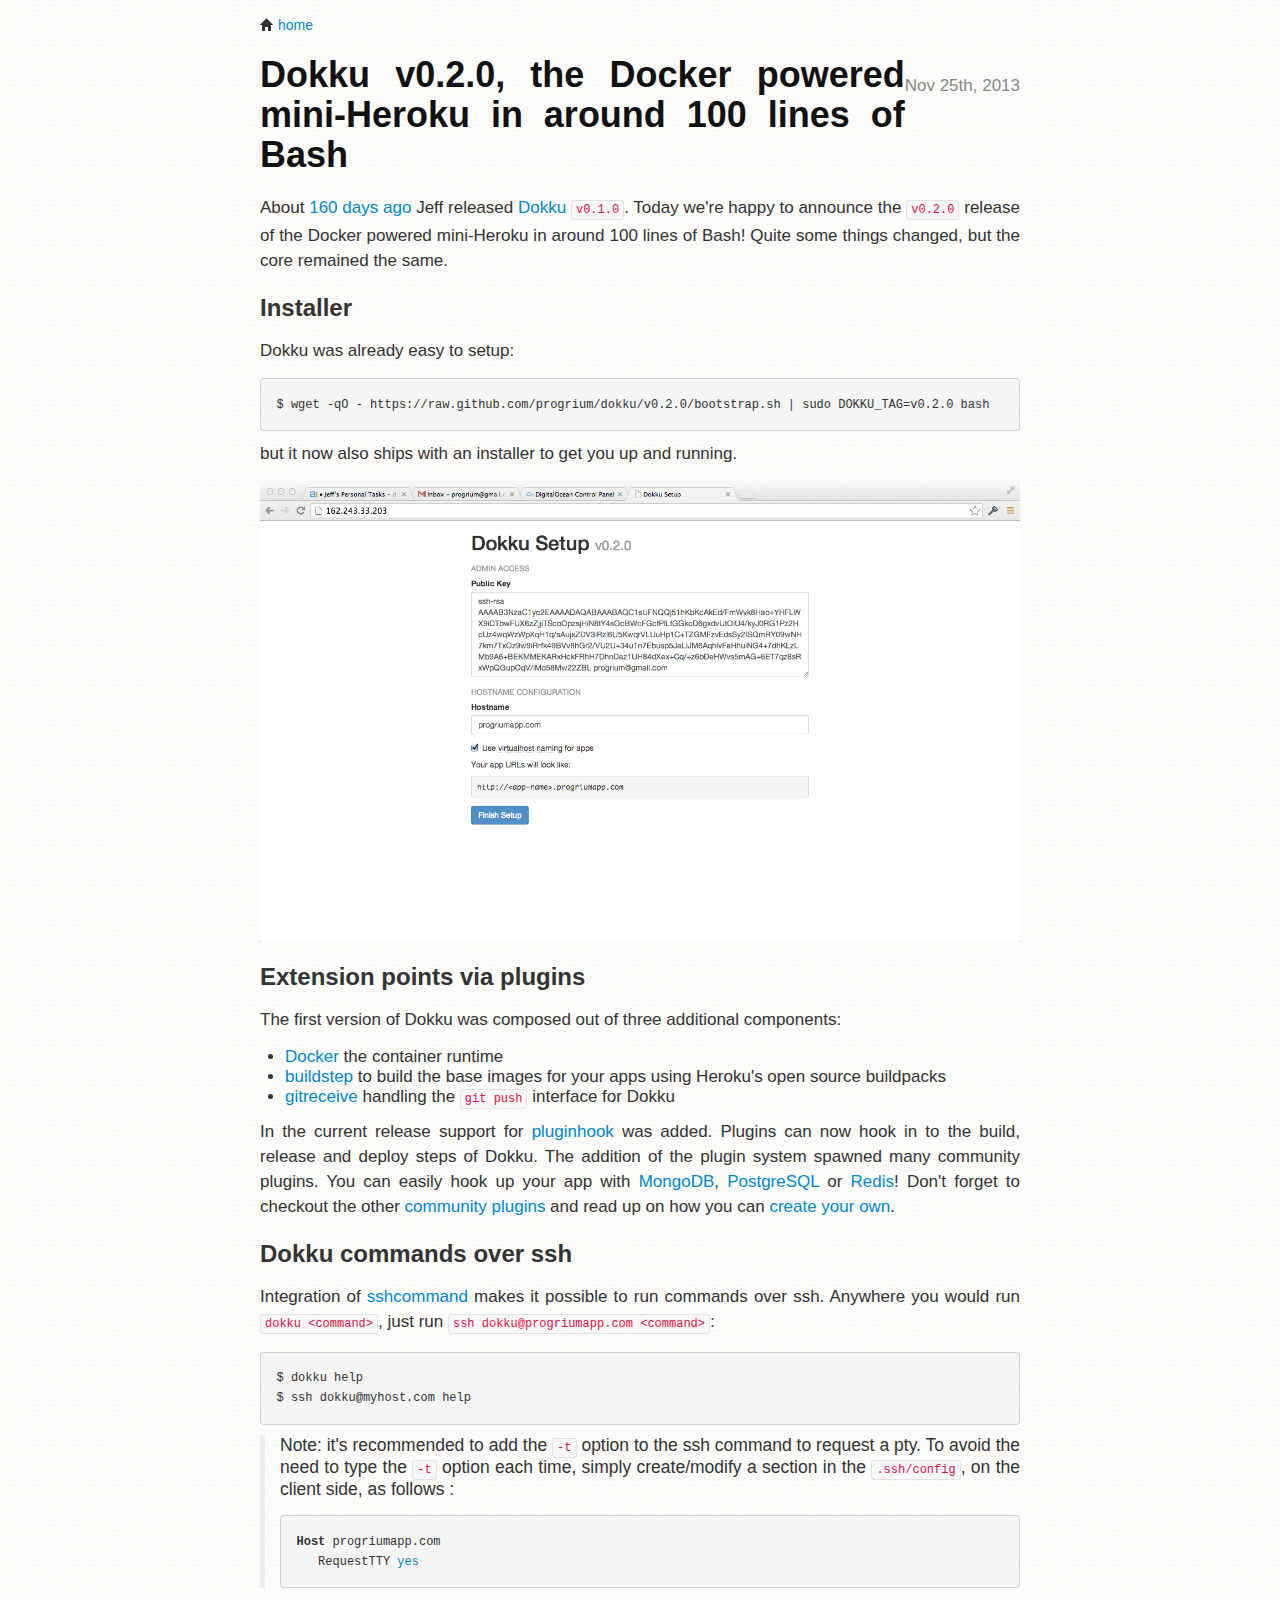
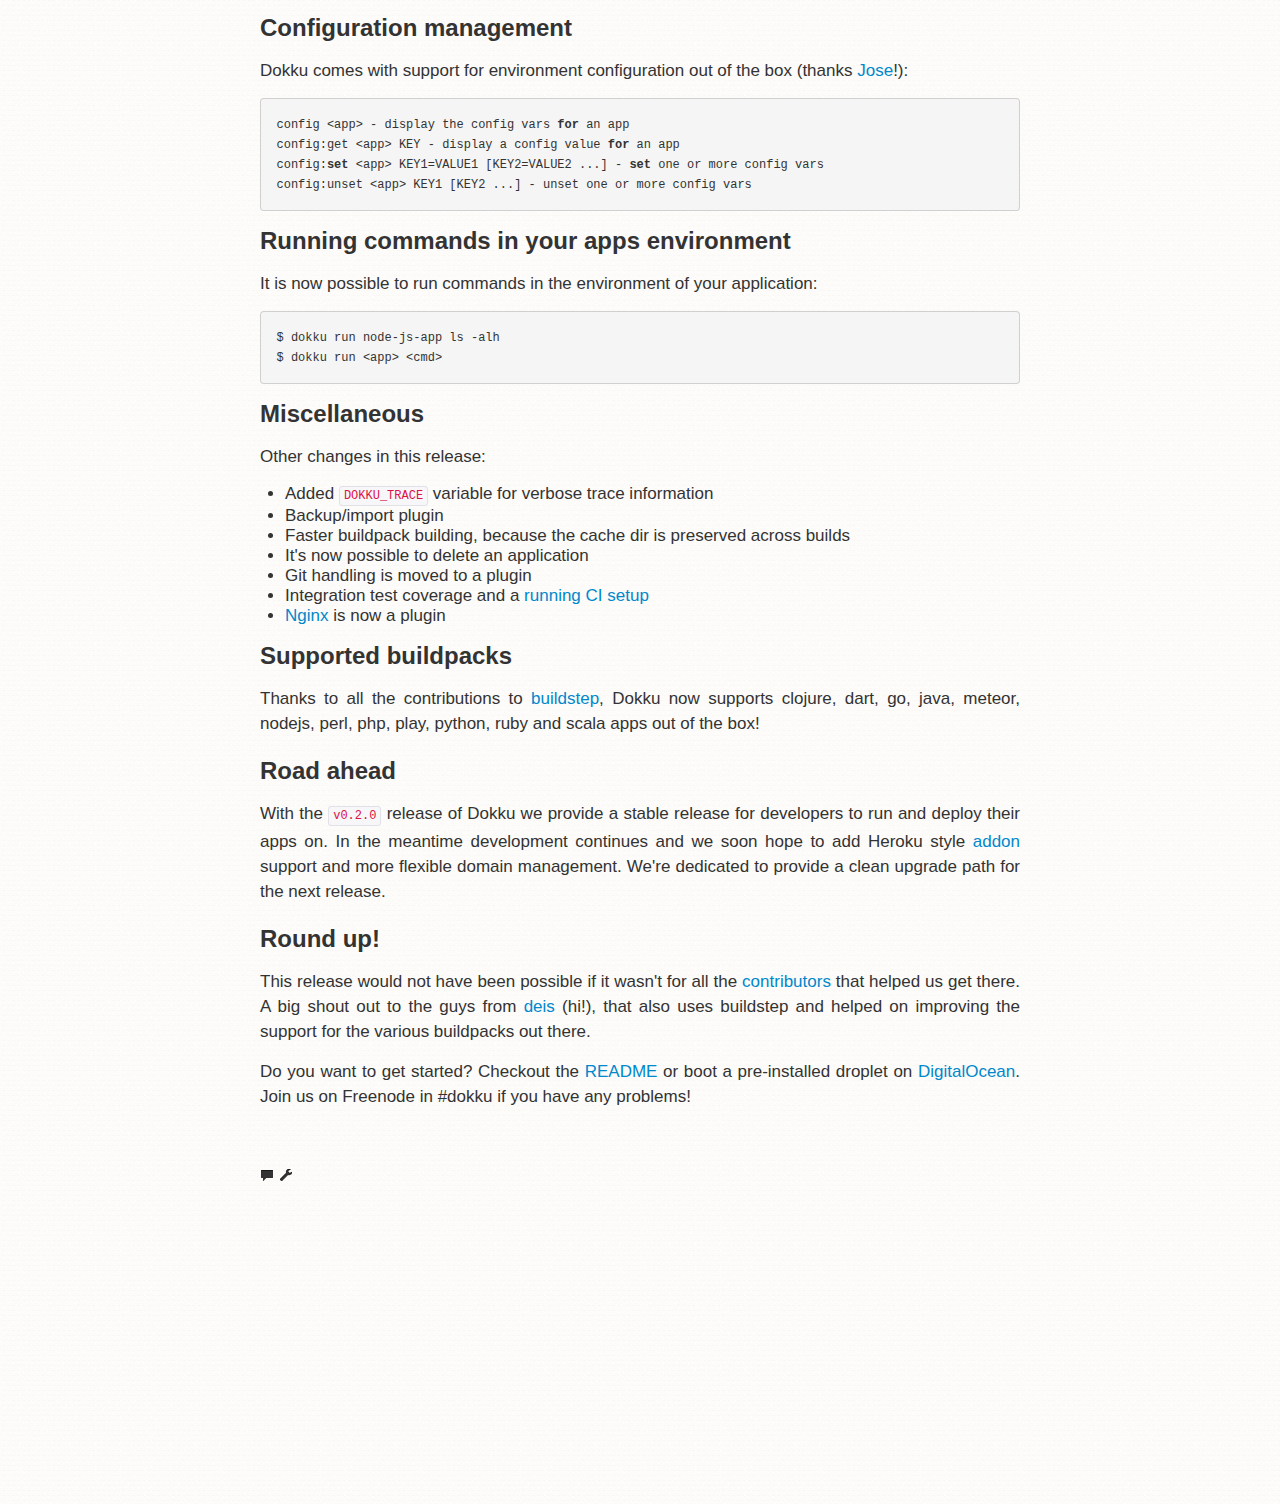
<file: 2013/11/25/dokku-0.2.html>
<!DOCTYPE html>
<html>
<head>
    <meta charset="UTF-8">
    <title>Dokku v0.2.0, the Docker powered mini-Heroku in around 100 lines of Bash &mdash; asm89</title>
    <link href="/components/bootstrap/css/bootstrap.min.css" rel="stylesheet" type="text/css" />
    <link href="/components/bootstrap/css/bootstrap-responsive.min.css" rel="stylesheet" type="text/css" />
    <link href="/css/main.css" rel="stylesheet" type="text/css" />
    <!-- HTML5 shim, for IE6-8 support of HTML5 elements -->
    <!--[if lt IE 9]>
        <script src="http://html5shim.googlecode.com/svn/trunk/html5.js"></script>
    <![endif]-->
    <link rel="stylesheet" href="/components/highlightjs/styles/github.css" />
    <style>
    /** quick fix because bootstrap <pre> has a background-color. */
    pre code { background-color: inherit; }
    </style>
</head>
<body>

<div class="container-fluid">
        <nav>
        <i class="icon-home"></i> <a href="/">home</a>
    </nav>

    <article>
        <div class="date pull-right">
            Nov 25th, 2013
        </div>

        <div class="body">
            <h1>Dokku v0.2.0, the Docker powered mini-Heroku in around 100 lines of Bash</h1>
            <p>About <a href="http://progrium.com/blog/2013/06/19/dokku-the-smallest-paas-implementation-youve-ever-seen/">160 days ago</a> Jeff released <a href="https://github.com/progrium/dokku">Dokku</a> <code>v0.1.0</code>. Today we're happy to
announce the <code>v0.2.0</code> release of the Docker powered mini-Heroku in around 100
lines of Bash! Quite some things changed, but the core remained the same.</p>

<h2>Installer</h2>

<p>Dokku was already easy to setup:</p>

<pre><code class="bash">$ wget -qO - https://raw.github.com/progrium/dokku/v0.2.0/bootstrap.sh | sudo DOKKU_TAG=v0.2.0 bash
</code></pre>

<p>but it now also ships with an installer to get you up and running.</p>

<p><a href="/p/dokku/dokku-installer.png"><img src="/p/dokku/dokku-installer.png" alt="Dokku installer" /></a></p>

<h2>Extension points via plugins</h2>

<p>The first version of Dokku was composed out of three additional components:</p>

<ul>
<li><a href="http://www.docker.io/">Docker</a> the container runtime</li>
<li><a href="https://github.com/progrium/buildstep">buildstep</a> to build the base images for your apps using Heroku's open source buildpacks</li>
<li><a href="https://github.com/progrium/gitreceive">gitreceive</a> handling the <code>git push</code> interface for Dokku</li>
</ul>

<p>In the current release support for <a href="https://github.com/progrium/pluginhook">pluginhook</a> was added. Plugins can now hook
in to the build, release and deploy steps of Dokku. The addition of the plugin
system spawned many community plugins. You can easily hook up your app with
<a href="https://github.com/jeffutter/dokku-mongodb-plugin">MongoDB</a>, <a href="https://github.com/Kloadut/dokku-pg-plugin">PostgreSQL</a> or <a href="https://github.com/luxifer/dokku-redis-plugin">Redis</a>! Don't forget to checkout the other
<a href="https://github.com/progrium/dokku/wiki/Plugins#community-plugins">community plugins</a> and read up on how you can <a href="https://github.com/progrium/dokku/wiki/Plugins#creating-your-own-plugin">create your own</a>.</p>

<h2>Dokku commands over ssh</h2>

<p>Integration of <a href="https://github.com/progrium/sshcommand">sshcommand</a> makes it possible to run commands over ssh.
Anywhere you would run <code>dokku &lt;command&gt;</code>, just run <code>ssh dokku@progriumapp.com
&lt;command&gt;</code>:</p>

<pre><code class="bash">$ dokku help
$ ssh dokku@myhost.com help
</code></pre>

<div class="page-quote">

<blockquote>
  <p>Note: it's recommended to add the <code>-t</code> option to the ssh command to request a pty.
  To avoid the need to type the <code>-t</code> option each time, simply create/modify a section in the <code>.ssh/config</code>, on the client side, as follows :</p>

<pre><code>Host progriumapp.com
   RequestTTY yes
</code></pre>
</blockquote>

</div>

<h2>Configuration management</h2>

<p>Dokku comes with support for environment configuration out of the box (thanks <a href="https://github.com/josegonzalez">Jose</a>!):</p>

<pre><code class="bash">config &lt;app&gt; - display the config vars for an app
config:get &lt;app&gt; KEY - display a config value for an app
config:set &lt;app&gt; KEY1=VALUE1 [KEY2=VALUE2 ...] - set one or more config vars
config:unset &lt;app&gt; KEY1 [KEY2 ...] - unset one or more config vars
</code></pre>

<h2>Running commands in your apps environment</h2>

<p>It is now possible to run commands in the environment of your application:</p>

<pre><code class="bash">$ dokku run node-js-app ls -alh
$ dokku run &lt;app&gt; &lt;cmd&gt;
</code></pre>

<h2>Miscellaneous</h2>

<p>Other changes in this release:</p>

<ul>
<li>Added <code>DOKKU_TRACE</code> variable for verbose trace information</li>
<li>Backup/import plugin</li>
<li>Faster buildpack building, because the cache dir is preserved across builds</li>
<li>It's now possible to delete an application</li>
<li>Git handling is moved to a plugin</li>
<li>Integration test coverage and a <a href="https://travis-ci.org/progrium/dokku/builds">running CI setup</a></li>
<li><a href="https://github.com/progrium/dokku/tree/0df9522cc2c6868fdd25b5b049661acfb1d9b033/plugins/nginx-vhosts">Nginx</a> is now a plugin</li>
</ul>

<h2>Supported buildpacks</h2>

<p>Thanks to all the contributions to <a href="https://github.com/progrium/buildstep">buildstep</a>, Dokku now supports clojure,
dart, go, java, meteor, nodejs, perl, php, play, python, ruby and scala apps
out of the box!</p>

<h2>Road ahead</h2>

<p>With the <code>v0.2.0</code> release of Dokku we provide a stable release for developers to
run and deploy their apps on. In the meantime development continues and we soon
hope to add Heroku style <a href="https://github.com/progrium/dokku/pull/292">addon</a> support and more flexible domain management.
We're dedicated to provide a clean upgrade path for the next release.</p>

<h2>Round up!</h2>

<p>This release would not have been possible if it wasn't for all the
<a href="https://github.com/progrium/dokku/graphs/contributors">contributors</a> that helped us get there. A big shout out to the guys from
<a href="http://deis.io">deis</a> (hi!), that also uses buildstep and helped on improving
the support for the various buildpacks out there.</p>

<p>Do you want to get started? Checkout the <a href="https://github.com/progrium/dokku">README</a> or boot a pre-installed
droplet on <a href="https://twitter.com/digitalocean/status/405063428944842752">DigitalOcean</a>. Join us on Freenode in #dokku if you have any
problems!</p>

<p><br /></p>

<div data-tweet-id="405093428238643200" class="twitter-tweet"></div>

            <a href="https://twitter.com/iam_asm89"><i class="icon-comment"></i></a>
            <a href="https://github.com/asm89"><i class="icon-wrench"></i></a>
        </div>
    </article>

    </div>

  <script>
    var _gaq=[['_setAccount','UA-34072055-1'],['_trackPageview']];
    (function(d,t){var g=d.createElement(t),s=d.getElementsByTagName(t)[0];
    g.src=('https:'==location.protocol?'//ssl':'//www')+'.google-analytics.com/ga.js';
    s.parentNode.insertBefore(g,s)}(document,'script'));
  </script>

  <script src="//ajax.googleapis.com/ajax/libs/jquery/1.9.1/jquery.min.js"></script>
  <script>window.jQuery || document.write('<script src="/components/jquery/jquery.min.js"><\/script>')</script>
  <script src ="/js/blogpost-tweets.js" type="text/javascript"></script>
  <script src="/components/highlightjs/highlight.pack.js"></script>
  <script>hljs.initHighlightingOnLoad();</script>
  <script src="http://platform.twitter.com/widgets.js"></script>
</body>
</html>
</file>
<file: css/main.css>
body {
    margin: 15px auto;
    background: url(../img/blizzard.png);
}

@media (min-width: 1200px) {
    body {
        width: 800px;
    }
}

@media (min-width: 979px) and (max-width: 1200px) {
    body {
        width: 700px;
    }
}

@media (min-width: 768px) and (max-width: 979px) {
    body {
        width: 650px;
    }
}

@media (max-width: 767px) {
    body {
        width: auto;
    }
}

@media (max-width: 480px) {
    body {
        width: auto;
    }
}

.title {
    margin-top: 40px;
}

.post-list {
    font-size: 20px;
    margin-top: 20px;
}

.post-list .date {
    color: #aaa;
}

article {
    font-size: 17px;
    line-height: 25px;
    text-align: justify;
    text-justify: inter-word;
    margin-bottom: 300px;
}

article .date {
    color: #888;
    margin-top: 18px;
}

/*
article .body {
    font-family: georgia, times, serif;
}
*/
h1 {
    font-size: 36px;
}

article h1 {
    margin: 20px 0;
    color: #111;
}

article h2 {
    font-size: 24px;
}

article h3 {
    font-size: 20px;
}

article h1, article h2, article h3, article h4, article h5 {
    font-family: "Helvetica Neue", Helvetica, Arial, sans-serif;
    text-align: normal;
}

article p {
    margin: 0 0 15px;
}

.twitter-tweet.twitter-tweet-rendered {
    width: 100%;
}
</file>
<file: components/highlightjs/styles/github.css>
/*

github.com style (c) Vasily Polovnyov <vast@whiteants.net>

*/

pre code {
  display: block; padding: 0.5em;
  color: #333;
  background: #f8f8ff
}

pre .comment,
pre .template_comment,
pre .diff .header,
pre .javadoc {
  color: #998;
  font-style: italic
}

pre .keyword,
pre .css .rule .keyword,
pre .winutils,
pre .javascript .title,
pre .nginx .title,
pre .subst,
pre .request,
pre .status {
  color: #333;
  font-weight: bold
}

pre .number,
pre .hexcolor,
pre .ruby .constant {
  color: #099;
}

pre .string,
pre .tag .value,
pre .phpdoc,
pre .tex .formula {
  color: #d14
}

pre .title,
pre .id {
  color: #900;
  font-weight: bold
}

pre .javascript .title,
pre .lisp .title,
pre .clojure .title,
pre .subst {
  font-weight: normal
}

pre .class .title,
pre .haskell .type,
pre .vhdl .literal,
pre .tex .command {
  color: #458;
  font-weight: bold
}

pre .tag,
pre .tag .title,
pre .rules .property,
pre .django .tag .keyword {
  color: #000080;
  font-weight: normal
}

pre .attribute,
pre .variable,
pre .lisp .body {
  color: #008080
}

pre .regexp {
  color: #009926
}

pre .class {
  color: #458;
  font-weight: bold
}

pre .symbol,
pre .ruby .symbol .string,
pre .lisp .keyword,
pre .tex .special,
pre .prompt {
  color: #990073
}

pre .built_in,
pre .lisp .title,
pre .clojure .built_in {
  color: #0086b3
}

pre .preprocessor,
pre .pi,
pre .doctype,
pre .shebang,
pre .cdata {
  color: #999;
  font-weight: bold
}

pre .deletion {
  background: #fdd
}

pre .addition {
  background: #dfd
}

pre .diff .change {
  background: #0086b3
}

pre .chunk {
  color: #aaa
}
</file>
